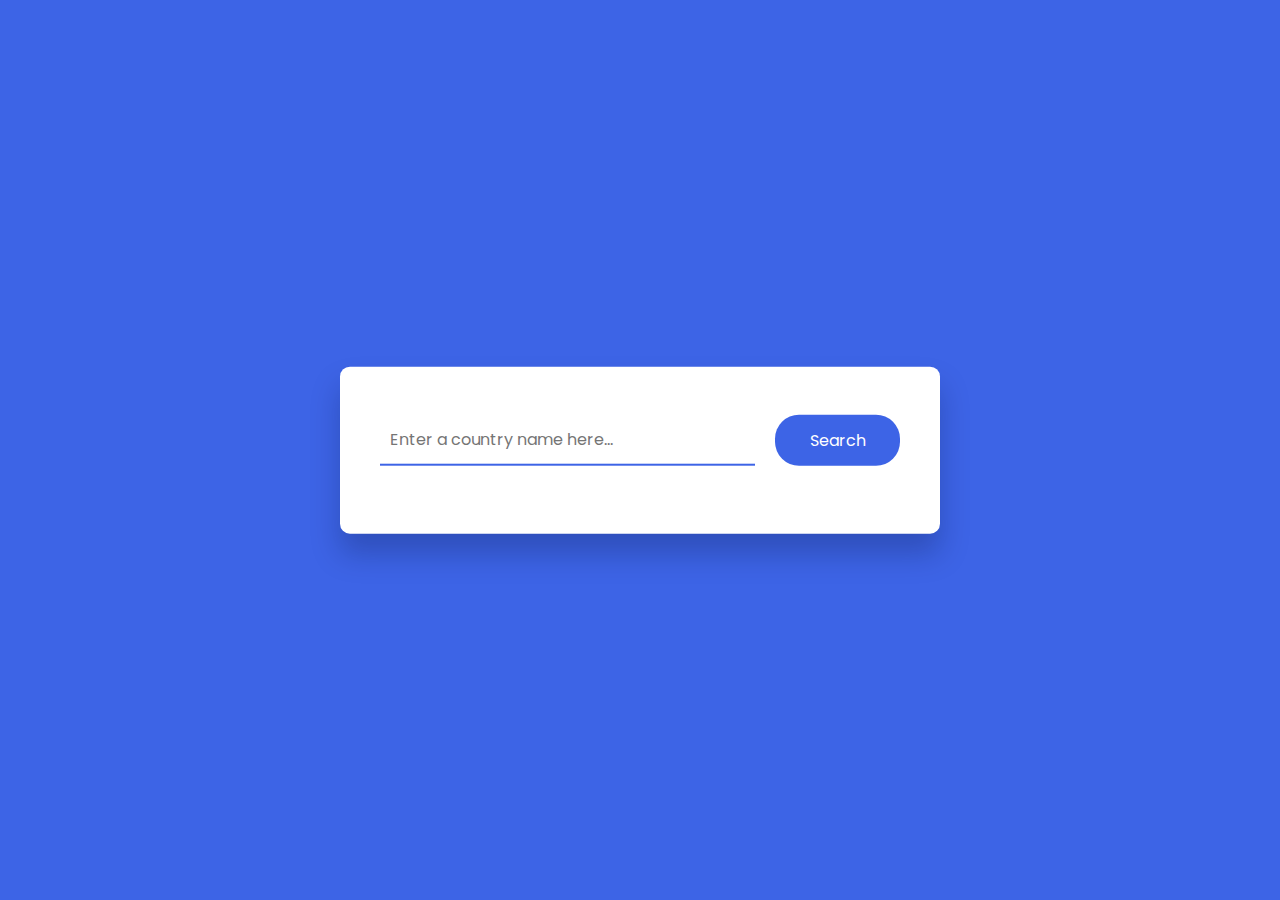
<file: 01 - Country guide/index.html>
<!--
    Title: Country guide
    lang: JavaScript
    Day: 35/100

    Desc: This app consists of a search bar. 
    The user enters the name of the country to be searched for in this input field and clicks on the search button. 
    On hitting search, we display a list of common information about that country including an image of the country’s flag.

-->

<!DOCTYPE html>
<html lang="en">
  <head>
    <meta name="viewport" content="width=device-width, initial-scale=1.0" />
    <title>Country Guide App</title>
    <!--Google Fonts -->
    <link
      href="https://fonts.googleapis.com/css2?family=Poppins:wght@400;500&display=swap"
      rel="stylesheet"
    />
    <!-- Stylesheet -->
    <link rel="stylesheet" href="style.css" />
  </head>
  <body>
    <div class="container">
      <div class="search-wrapper">
        <input
          type="text"
          id="country-inp"
          placeholder="Enter a country name here..."
        />
        <button id="search-btn">Search</button>
      </div>
      <div id="result"></div>
    </div>
    <!-- Script -->
    <script src="script.js"></script>
  </body>
</html>
</file>
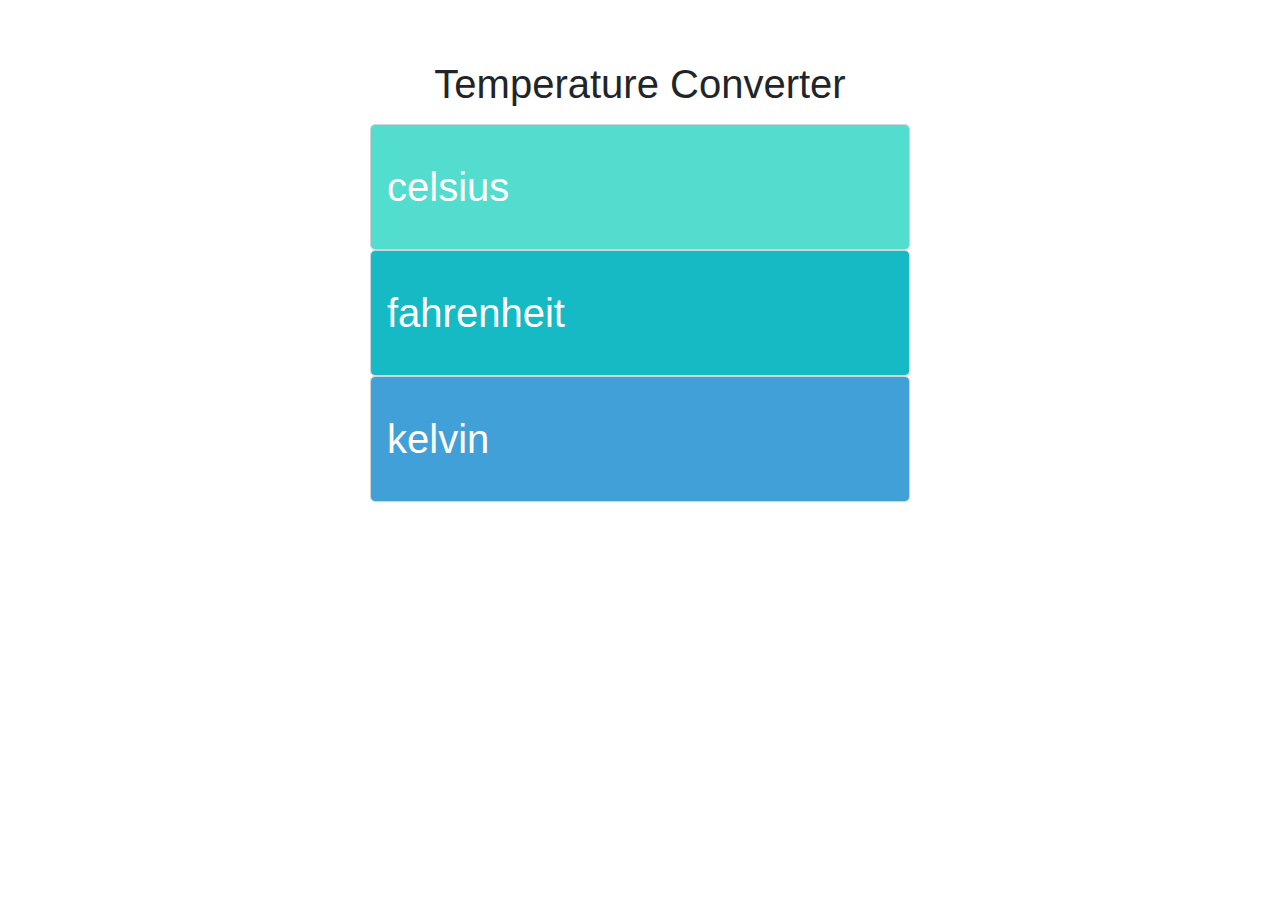
<file: 02 - Temperature converter/index.html>
<!DOCTYPE html>
<html lang="en">
<head>
  <meta charset="UTF-8">
  <meta name="viewport" content="width=device-width, initial-scale=1.0">
  <meta http-equiv="X-UA-Compatible" content="ie=edge">

  <link rel="stylesheet" href="https://maxcdn.bootstrapcdn.com/bootstrap/4.0.0/css/bootstrap.min.css" integrity="sha384-Gn5384xqQ1aoWXA+058RXPxPg6fy4IWvTNh0E263XmFcJlSAwiGgFAW/dAiS6JXm" crossorigin="anonymous">
  <link rel="stylesheet" href="style.css">

  <title>Temperature Converter</title>

</head>
<body>

  <div class="container">
    <div class="row justify-content-md-center">
      <div class="col-md-6 text-center">
        <h1>Temperature Converter</h1>

        <div id="celsius">
          <input type="number" class="form-control form-control-lg form-padding" id="input-celsius" placeholder="celsius">

        </div>

        <div id="fahrenheit">
          <input type="number" class="form-control form-control-lg form-padding" id="input-fahrenheit" placeholder="fahrenheit">

        </div>

        <div id="kelvin">
          <input type="number" class="form-control form-control-lg form-padding" id="input-kelvin" placeholder="kelvin">

        </div>

      </div>

    </div>
  </div>

  <script src="main.js" charset="utf-8"></script>
</body>
</html>
</file>
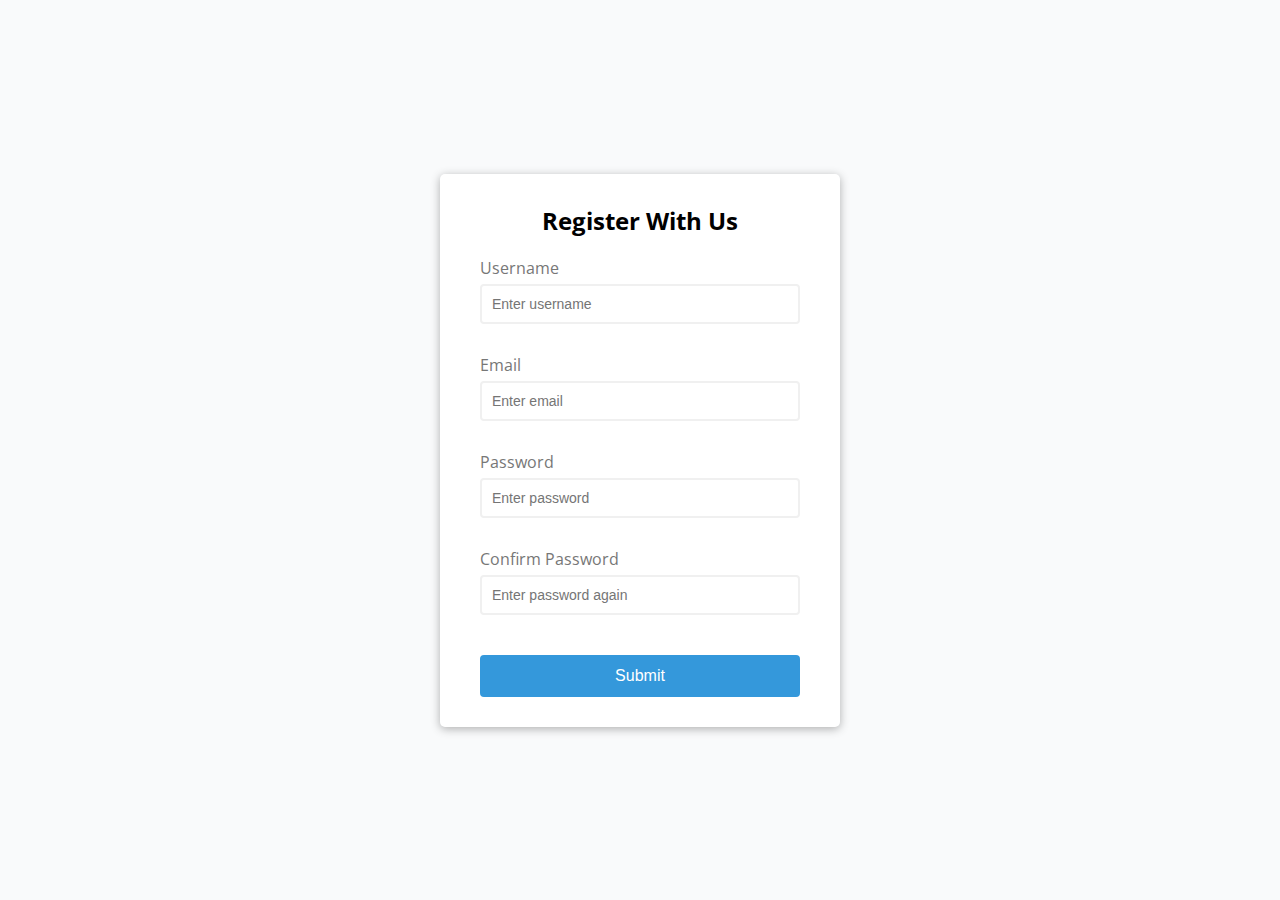
<file: 03 - Login/index.html>
<!DOCTYPE html>
<html lang="en">
  <head>
    <meta charset="UTF-8" />
    <meta name="viewport" content="width=device-width, initial-scale=1.0" />
    <link rel="stylesheet" href="style.css" />
    <title>Form Validator</title>
  </head>
  <body>
    <div class="container">
      
      <form id="form" class="form">
        <h2>Register With Us</h2>
        <div class="form-control">
          <label for="username">Username</label>
          <input type="text" id="username" placeholder="Enter username" />
          <small>Error message</small>
        </div>
        <div class="form-control">
          <label for="email">Email</label>
          <input type="text" id="email" placeholder="Enter email" />
          <small>Error message</small>
        </div>
        <div class="form-control">
          <label for="password">Password</label>
          <input type="password" id="password" placeholder="Enter password" />
          <small>Error message</small>
        </div>
        <div class="form-control">
          <label for="password2">Confirm Password</label>
          <input
            type="password"
            id="password2"
            placeholder="Enter password again"
          />
          <small>Error message</small>
        </div>
        <button>Submit</button>
      </form>
    </div>
    <script src="script.js"></script>
  </body>
</html>
</file>
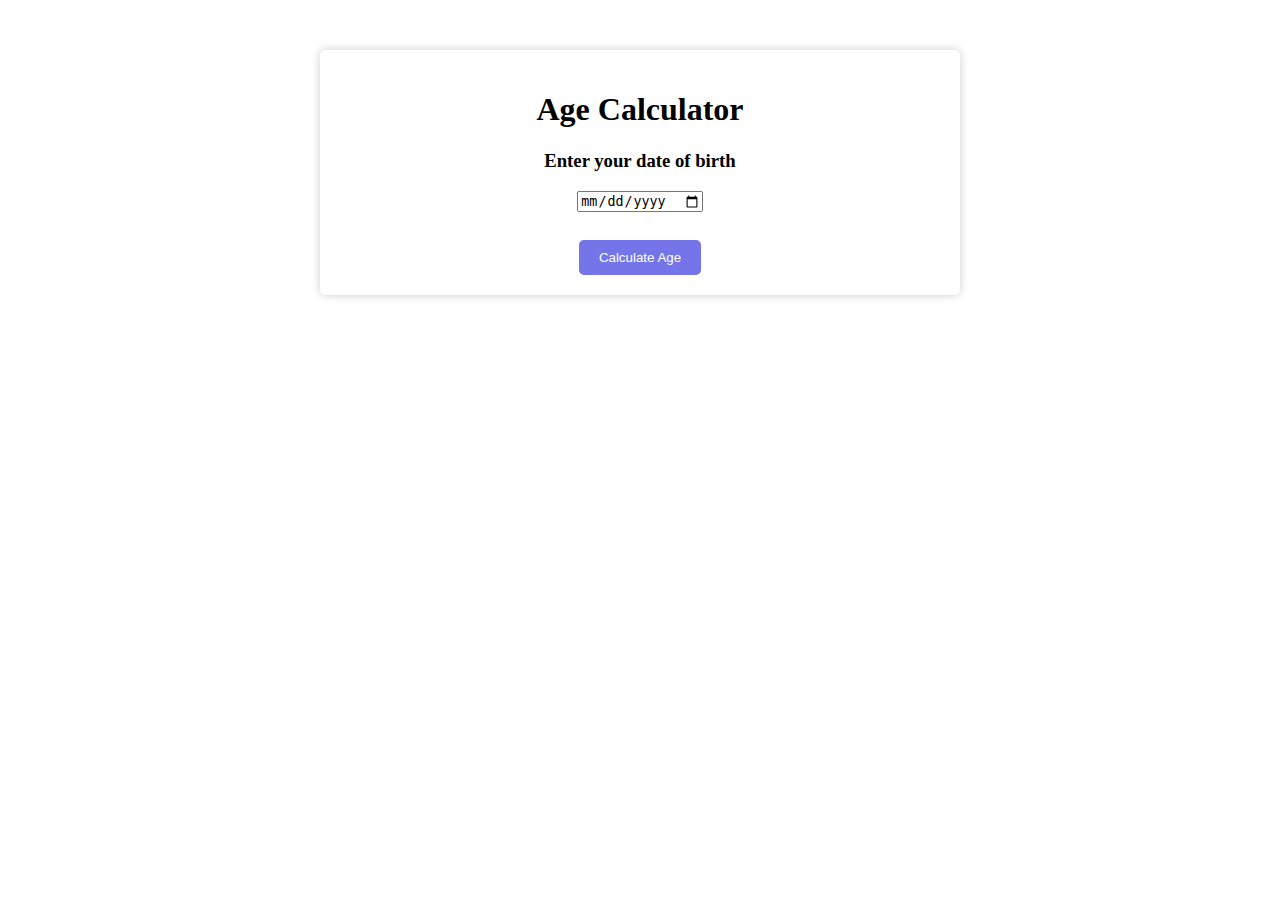
<file: 05 - Age Calculator/index.html>
<!DOCTYPE html>
<html>
<head>
    <meta charset="UTF-8">
    <meta name="viewport" content="width=device-width, initial-scale=1.0">
    <link rel="stylesheet" href="style.css">
    <title>Age game</title>
</head>
<body>
    <div class="container">
        <h1>Age Calculator</h1>
        <h3>Enter your date of birth</h3>
        <input type="date" id="birthdate"><br><br>
        <button id="btn">Calculate Age</button>
    </div>
</body>
</html>
</file>
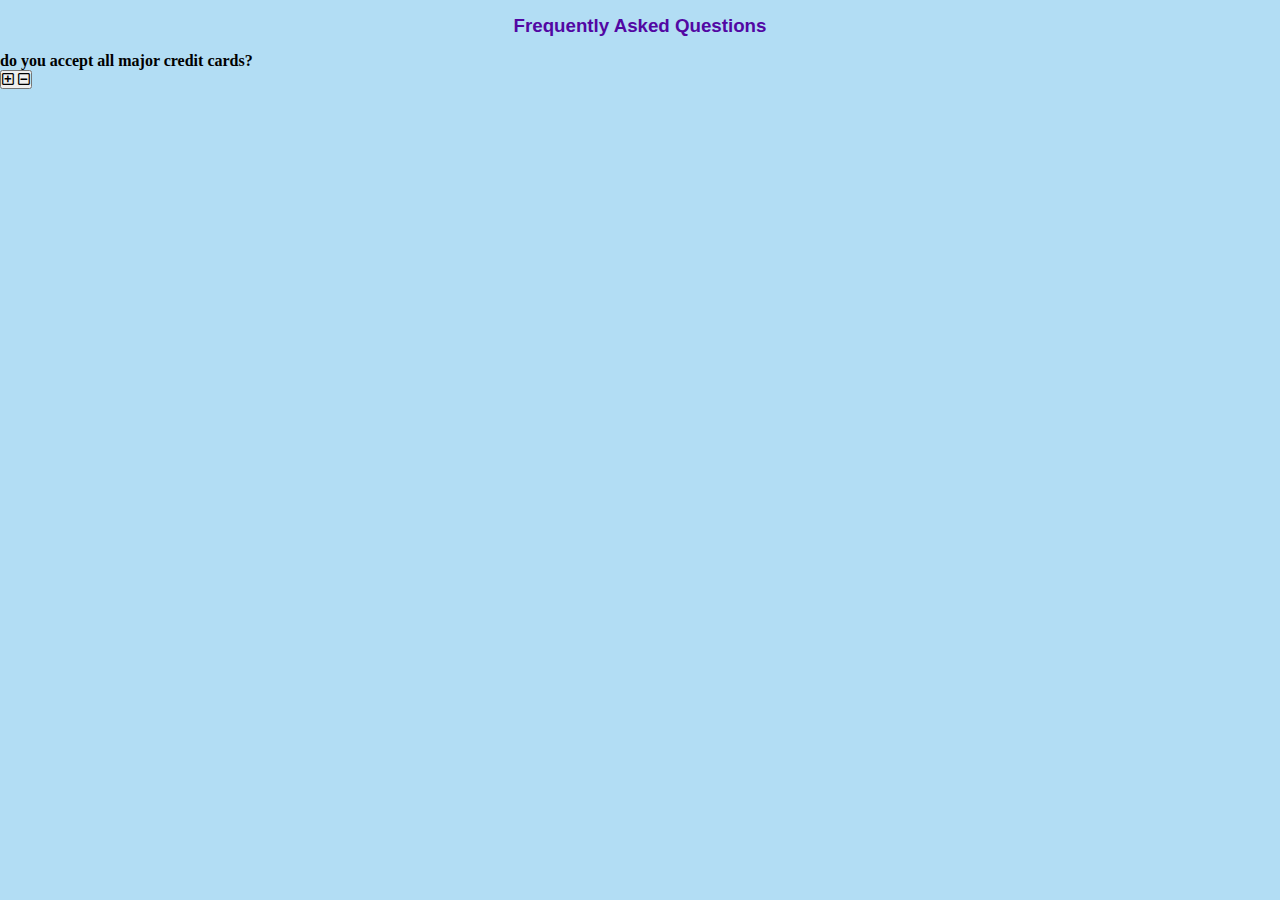
<file: 08 - FAQ/index.html>
<!--
    Title: Q&A Section
    Day: 31/100
    Description:
        - This project involves creating a question and answer section that can be useful for many websites to improve their SEO.
        - The final version of the project features three questions, each with a plus sign tab. Clicking on the plus sign shows the answer of the question
        - Nutshell: 
                1- When we click on the plus sign, we'll add an "active" class to the question
                2- Clicking on the minus sign removes the "active" class to hide the answer.
-->

<!DOCTYPE html>
<html>
    <head>
        <meta charset="utf-8" />
        <meta name="viewport" content="width=device-width, initial-scale=1.0" />
        <title> FAQ </title>
        <link rel="icon" href="imgs/question_mark_PNG130.png" />
        <link rel="stylesheet" href="style.css" />
        <link rel="stylesheet" href="https://cdnjs.cloudflare.com/ajax/libs/font-awesome/5.14.0/css/all.min.css" />
    </head>

    <body>
        <h3>Frequently Asked Questions</h3>
        <div class="sections">
            <h4>do you accept all major credit cards?</h4>
            <button class="question-btn">
                <span class="plus-btn">
                    <i class="far fa-plus-square"></i>
                </span>
                <span class="minus-btn">
                    <i class="far fa-minus-square"></i>
                </span>
            </button>
        </div>
    </body>
</html>
</file>
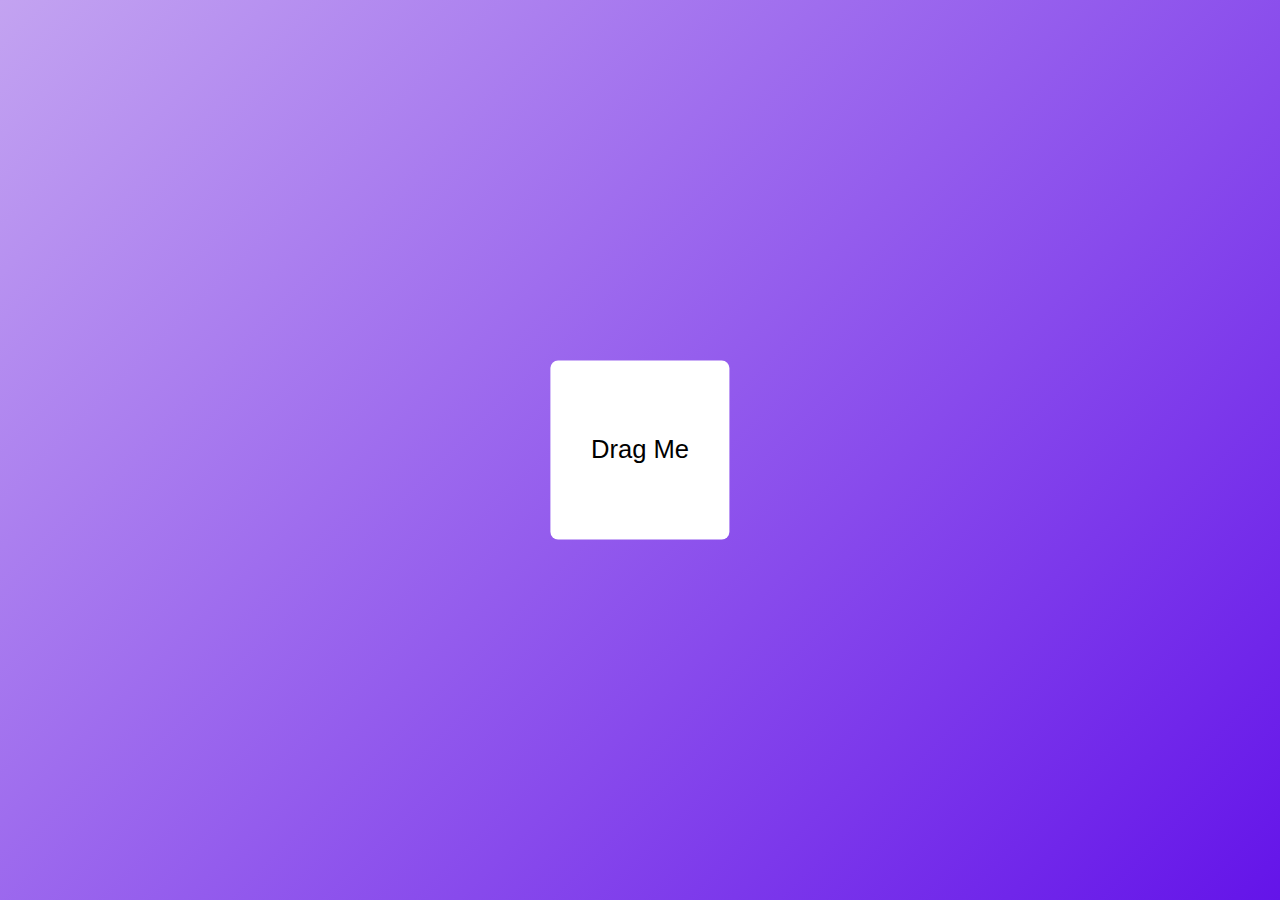
<file: 09 - Drag me/index.html>
<!--
    Title: Drag me
    Language: JavaScript
    Day: 34/100
-->

<!DOCTYPE html>
<html lang="en-US">
    
    <head>
        <meta charset="utf-8" />
        <meta name="viewport" contnet="width=device-width, initial-scale=1" />
        <link rel="stylesheet" href="style.css" />
        <title>Drag Me</title>
    </head>

    <body>
        <div id="container">
            <div id="draggable-elem">
              <p>Drag Me</p>
            </div>
          </div>

          <script src="script.js"></script>
    </body>

</html>
</file>
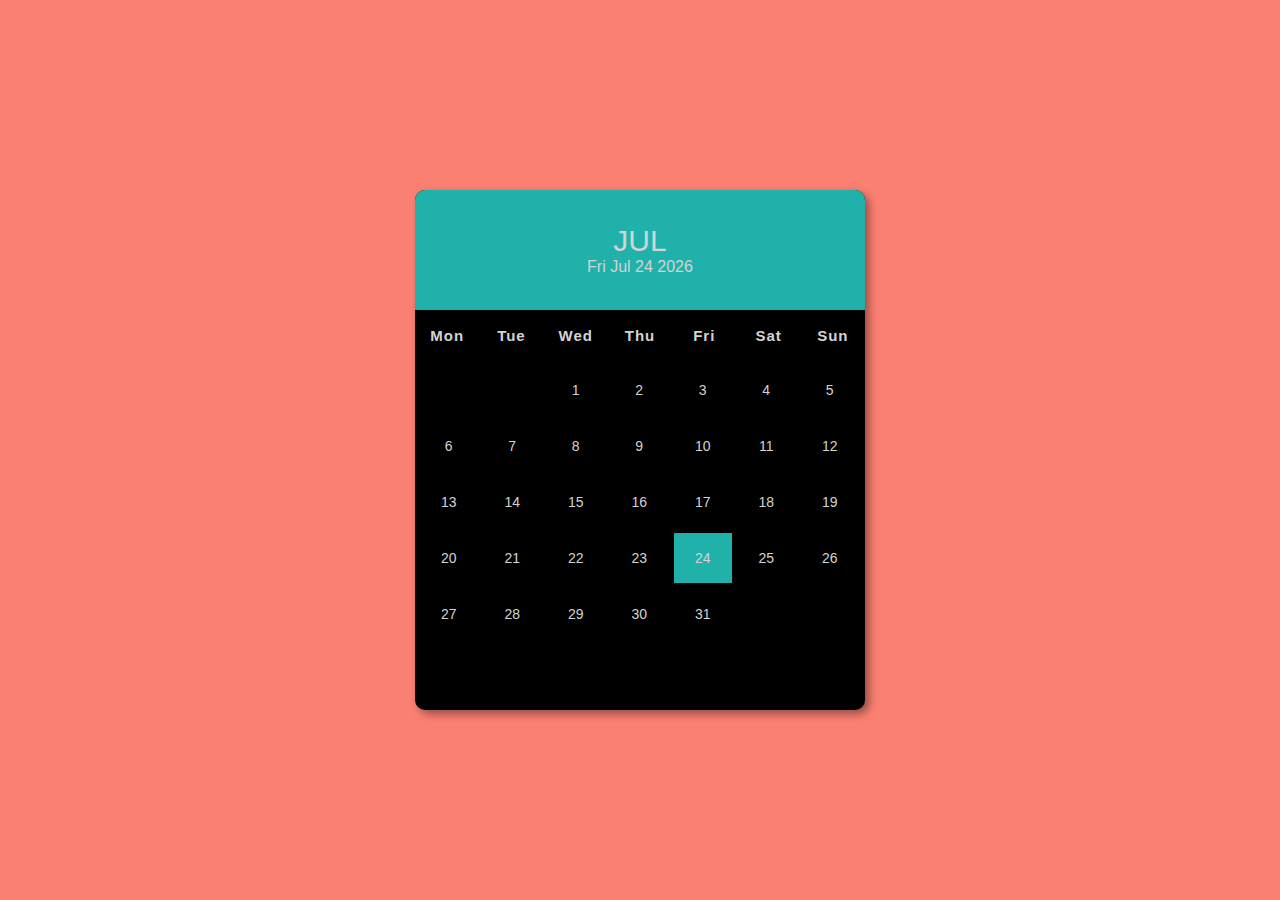
<file: 10 - Calender/index.html>
<!DOCTYPE html>
<html lang="en">
  <head>
    <meta charset="UTF-8" />
    <meta http-equiv="X-UA-Compatible" content="IE=edge" />
    <meta name="viewport" content="width=device-width, initial-scale=1.0" />
    <title>Month Calender</title>
    <link rel="stylesheet" href="style.css" />
  </head>
  <body>
    <div class="container">
      <div class="calender">
        <div class="month">
          <div class="date">
            <h1></h1>
            <p></p>
          </div>
        </div>
        <div class="weekdays">
          <div>Mon</div>
          <div>Tue</div>
          <div>Wed</div>
          <div>Thu</div>
          <div>Fri</div>
          <div>Sat</div>
          <div>Sun</div>
        </div>
        <div class="days"></div>
      </div>
    </div>
    <script src="script.js"></script>
  </body>
</html>
</file>
<file: 01 - Country guide/style.css>
* {
    padding: 0;
    margin: 0;
    box-sizing: border-box;
    font-family: "Poppins", sans-serif;
  }
  body {
    background-color: #3d64e6;
  }
  .container {
    background-color: #ffffff;
    width: 80vw;
    max-width: 37.5em;
    padding: 3em 2.5em;
    position: absolute;
    transform: translate(-50%, -50%);
    top: 50%;
    left: 50%;
    border-radius: 0.62em;
    box-shadow: 0 1.25em 1.8em rgba(8, 21, 65, 0.25);
  }
  .search-wrapper {
    display: grid;
    grid-template-columns: 9fr 3fr;
    gap: 1.25em;
  }
  .search-wrapper button {
    font-size: 1em;
    background-color: #3d64e6;
    color: #ffffff;
    padding: 0.8em 0;
    border: none;
    border-radius: 1.5em;
  }
  .search-wrapper input {
    font-size: 1em;
    padding: 0 0.62em;
    border: none;
    border-bottom: 2px solid #3d64e6;
    outline: none;
    color: #222a43;
  }
  #result {
    margin-top: 1.25em;
  }
  .container .flag-img {
    display: block;
    width: 45%;
    min-width: 7.5em;
    margin: 1.8em auto 1.2em auto;
  }
  .container h2 {
    font-weight: 600;
    color: #222a43;
    text-align: center;
    text-transform: uppercase;
    letter-spacing: 2px;
    margin-bottom: 1.8em;
  }
  .data-wrapper {
    margin-bottom: 1em;
    letter-spacing: 0.3px;
  }
  .container h4 {
    display: inline;
    font-weight: 500;
    color: #222a43;
  }
  .container span {
    color: #5d6274;
  }
  .container h3 {
    text-align: center;
    font-size: 1.2em;
    font-weight: 400;
    color: #ff465a;
  }
</file>
<file: 02 - Temperature converter/style.css>
body{
    margin-top: 60px;
    text-align:center;
  }
  
  h1 {
    padding-bottom: 0.5rem;
  }
  
  input[type=number] {
    cursor: pointer;
  }
  
  #input-celsius{
    background-color: #52DDCF;
    font-size: 2.5rem;
  }
  
  #input-fahrenheit{
    background-color: #16BAC5;
    font-size: 2.5rem;
  }
  
  #input-kelvin{
    background-color: #42a0d9;
    font-size: 2.5rem;
  }
  
  .form-padding {
    padding: 2rem 1rem;
  }
  
  ::-webkit-input-placeholder {
    color: #FFFFFF !important;
  }
  ::-moz-placeholder {
    color: #FFFFFF !important;
  }
  :-ms-input-placeholder {
    color: #FFFFFF !important;
  }
  :-moz-placeholder {
    color: #FFFFFF !important;
  }
  
  footer{
    padding-top: 1.5rem;
    font-size: 0.7rem;
    line-height: 0.2rem;
    text-align:center;
  }
  
  .icons{
    max-width: 25px;
    height: auto;
  }
</file>
<file: 03 - Login/style.css>
@import url("https://fonts.googleapis.com/css?family=Open+Sans&display=swap");

:root {
  --main-color: #3498db;
  --success-color: #2ecc71;
  --error-color: #e74c3c;
}

* {
  box-sizing: border-box;
}

body {
    background-color: #f9fafb;
    font-family: "Open Sans", sans-serif;
    display: flex;
    align-items: center;
    justify-content: center;
    min-height: 100vh;
    margin: 0;
  }
  
  .container {
    background-color: #fff;
    border-radius: 5px;
    box-shadow: 0 2px 10px rgba(0, 0, 0, 0.3);
    width: 400px;
  }
  
  .form {
    padding: 30px 40px;
  }
  
  h2 {
    text-align: center;
    margin: 0 0 20px;
  }

  .form-control {
    margin-bottom: 10px;
    padding-bottom: 20px;
    position: relative;
  }
  
  .form-control label {
    color: #777;
    display: block;
    margin-bottom: 5px;
  }
  
  .form-control input {
    border: 2px solid #f0f0f0;
    border-radius: 4px;
    display: block;
    width: 100%;
    padding: 10px;
    font-size: 14px;
  }

  .form-control input:focus {
    outline: 0;
    border-color: #777;
  }
  
  .form-control.success input {
    border-color: var(--success-color);
  }
  
  .form-control.error input {
    border-color: var(--error-color);
  }
  
  .form-control small {
    color: var(--error-color);
    position: absolute;
    bottom: 0;
    left: 0;
    visibility: hidden;
  }
  
  .form-control.error small {
    visibility: visible;
  }

  .form button {
    cursor: pointer;
    background-color: var(--main-color);
    border: 2px solid var(--main-color);
    border-radius: 4px;
    color: #fff;
    display: block;
    font-size: 16px;
    padding: 10px;
    margin-top: 20px;
    width: 100%;
  }
</file>
<file: 05 - Age Calculator/style.css>
.container {
    max-width: 600px;
    padding: 20px;
    margin: 0 auto;
    margin-top: 50px;
    border-radius: 5px;
    text-align: center;
    box-shadow: 0 0 10px rgba(0, 0, 0, 0.2);
}

#btn {
    background-color: rgb(117, 117, 233);
    border: none;
    border-radius: 5px;
    padding: 10px 20px;
    margin-top: 10px;
    cursor: pointer;
    transition: background-color 0.3s ease;
    color: white;

    
}
</file>
<file: 08 - FAQ/style.css>
* {
    padding: 0;
    margin: 0;
    display: flexbox;
}

body {
    background-color: rgba(165, 215, 242, 0.856);
}

h3 {
    color: rgb(82, 7, 163);
    text-align: center;
    margin: 15px;
    font-family:'Segoe UI', Tahoma, Geneva, Verdana, sans-serif;
}
</file>
<file: 09 - Drag me/style.css>
body {
    padding: 0;
    margin: 0;
    background: linear-gradient(135deg, #c3a3f1, #6414e9);
  }

  #container {
    height: 100vh;
    width: 100vw;
    position: relative;
  }
  
  #draggable-elem {
    position: absolute;
    background-color: #ffffff;
    font-size: 1.6em;
    width: 7em;
    height: 7em;
    position: absolute;
    transform: translate(-50%, -50%);
    left: 50%;
    top: 50%;
    display: grid;
    place-items: center;
    font-family: "Poppins", sans-serif;
    border-radius: 0.3em;
    cursor: move;
  }
</file>
<file: 10 - Calender/style.css>
*{
    margin: 0;
    padding: 0;
    font-family: sans-serif;
    box-sizing: border-box;
}

.container{
    width: 100%;
    height: 100vh;
    background-color: salmon;
    display: flex;
    justify-content: center;
    align-items: center;
}

.calender{
    background-color: black;
    color: lightgray;
    width: 450px;
    height: 520px;
    border-radius: 10px;
    box-shadow: 4px 4px 8px rgba(0, 0, 0, .4);
}

.month{
    width: 100%;
    height: 120px;
    background-color: lightseagreen;
    display: flex;
    justify-content: center;
    align-items: center;
    text-align: center;
    border-radius: 10px 10px 0 0;
}

.month h1{
    font-size: 30px;
    font-weight: 400;
    text-transform: uppercase;
}

.month p{
    font-size: 16px;
}

.weekdays{
    width: 100%;
    height: 50px;
    display: flex;
}

.weekdays div{
    font-size: 15px;
    font-weight: bold;
    letter-spacing: 1px;
    width: 100%;
    display: flex;
    align-items: center;
    justify-content: center;
}

.days{
    width: 100%;
    display: flex;
    flex-wrap: wrap;
    padding: 2px;
}

.days div{
    font-size: 14px;
    margin: 3px;
    width: 57.5px;
    height: 50px;
    display: flex;
    justify-content: center;
    align-items: center;
}

.days div:hover:not(.empty){
    border: 2px solid rgb(142, 138, 138);
    cursor: pointer;
}

.today{
    background-color: lightseagreen;
}
</file>
